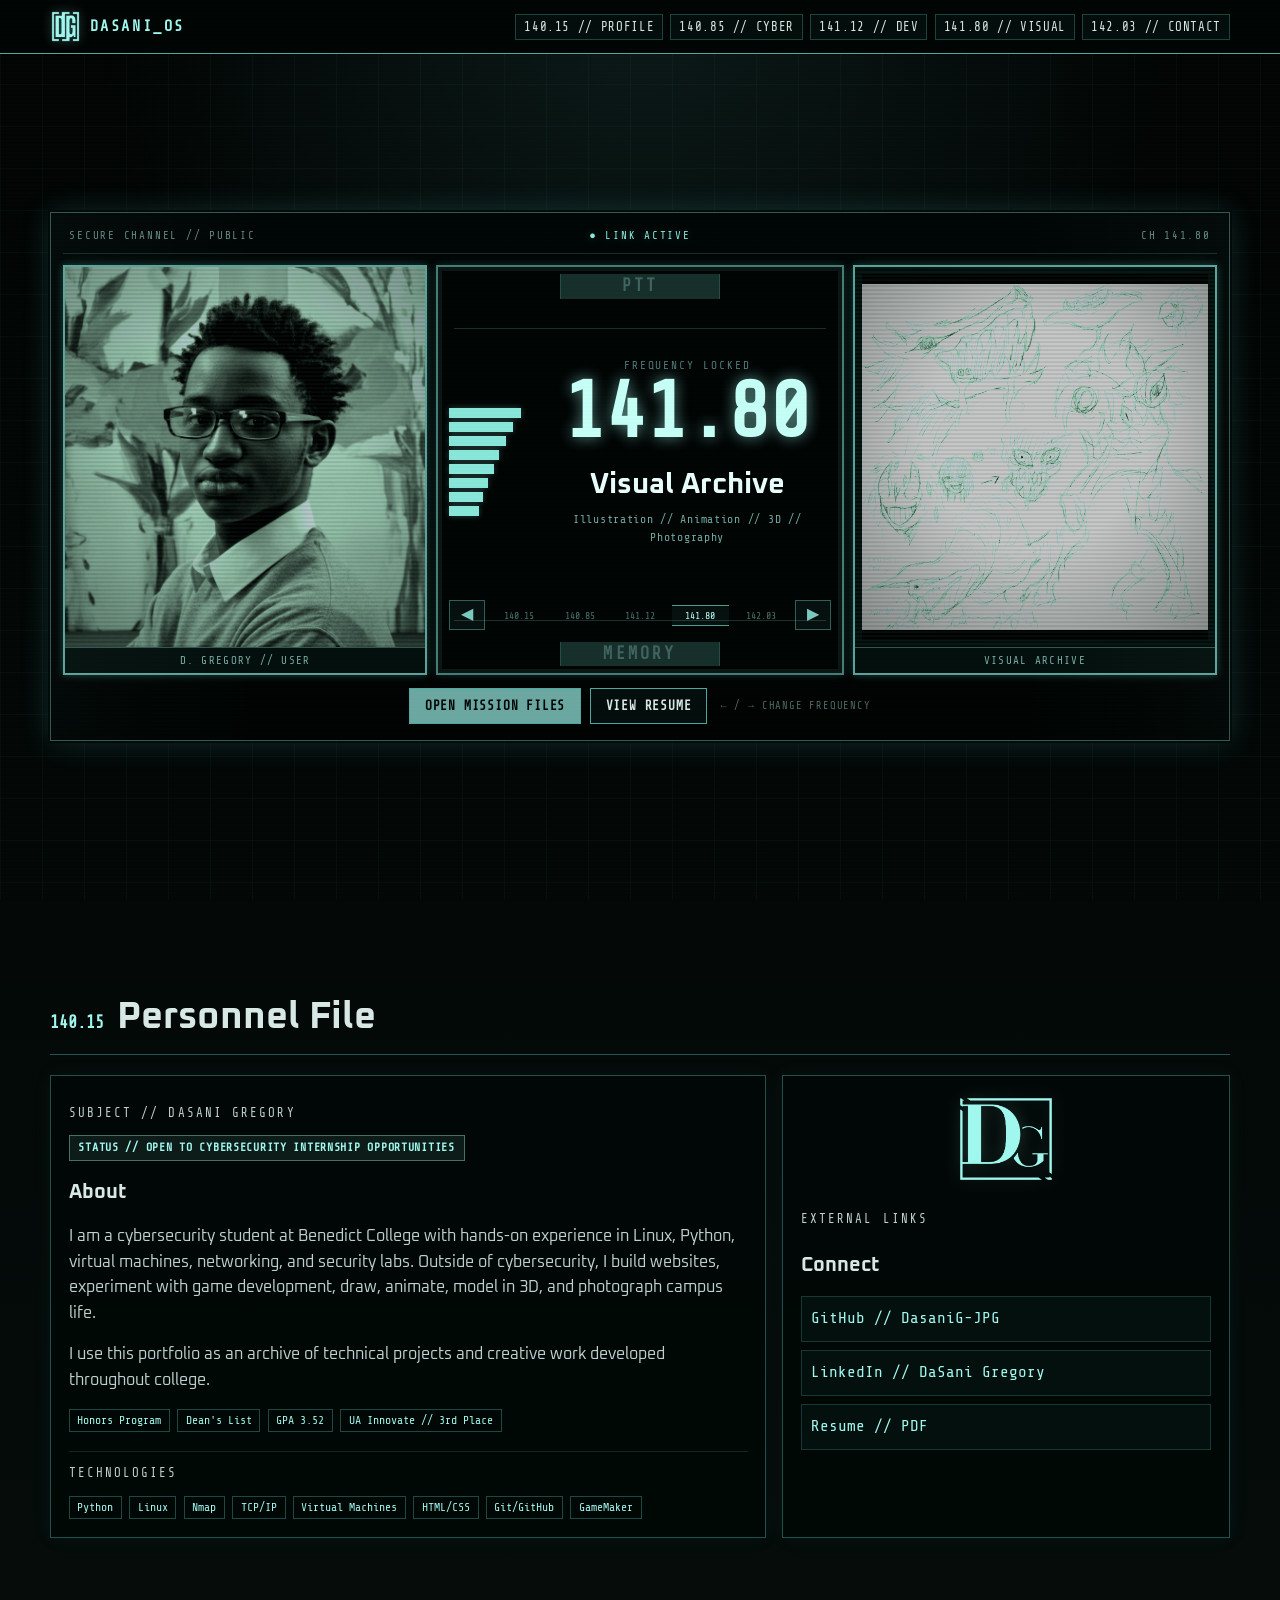
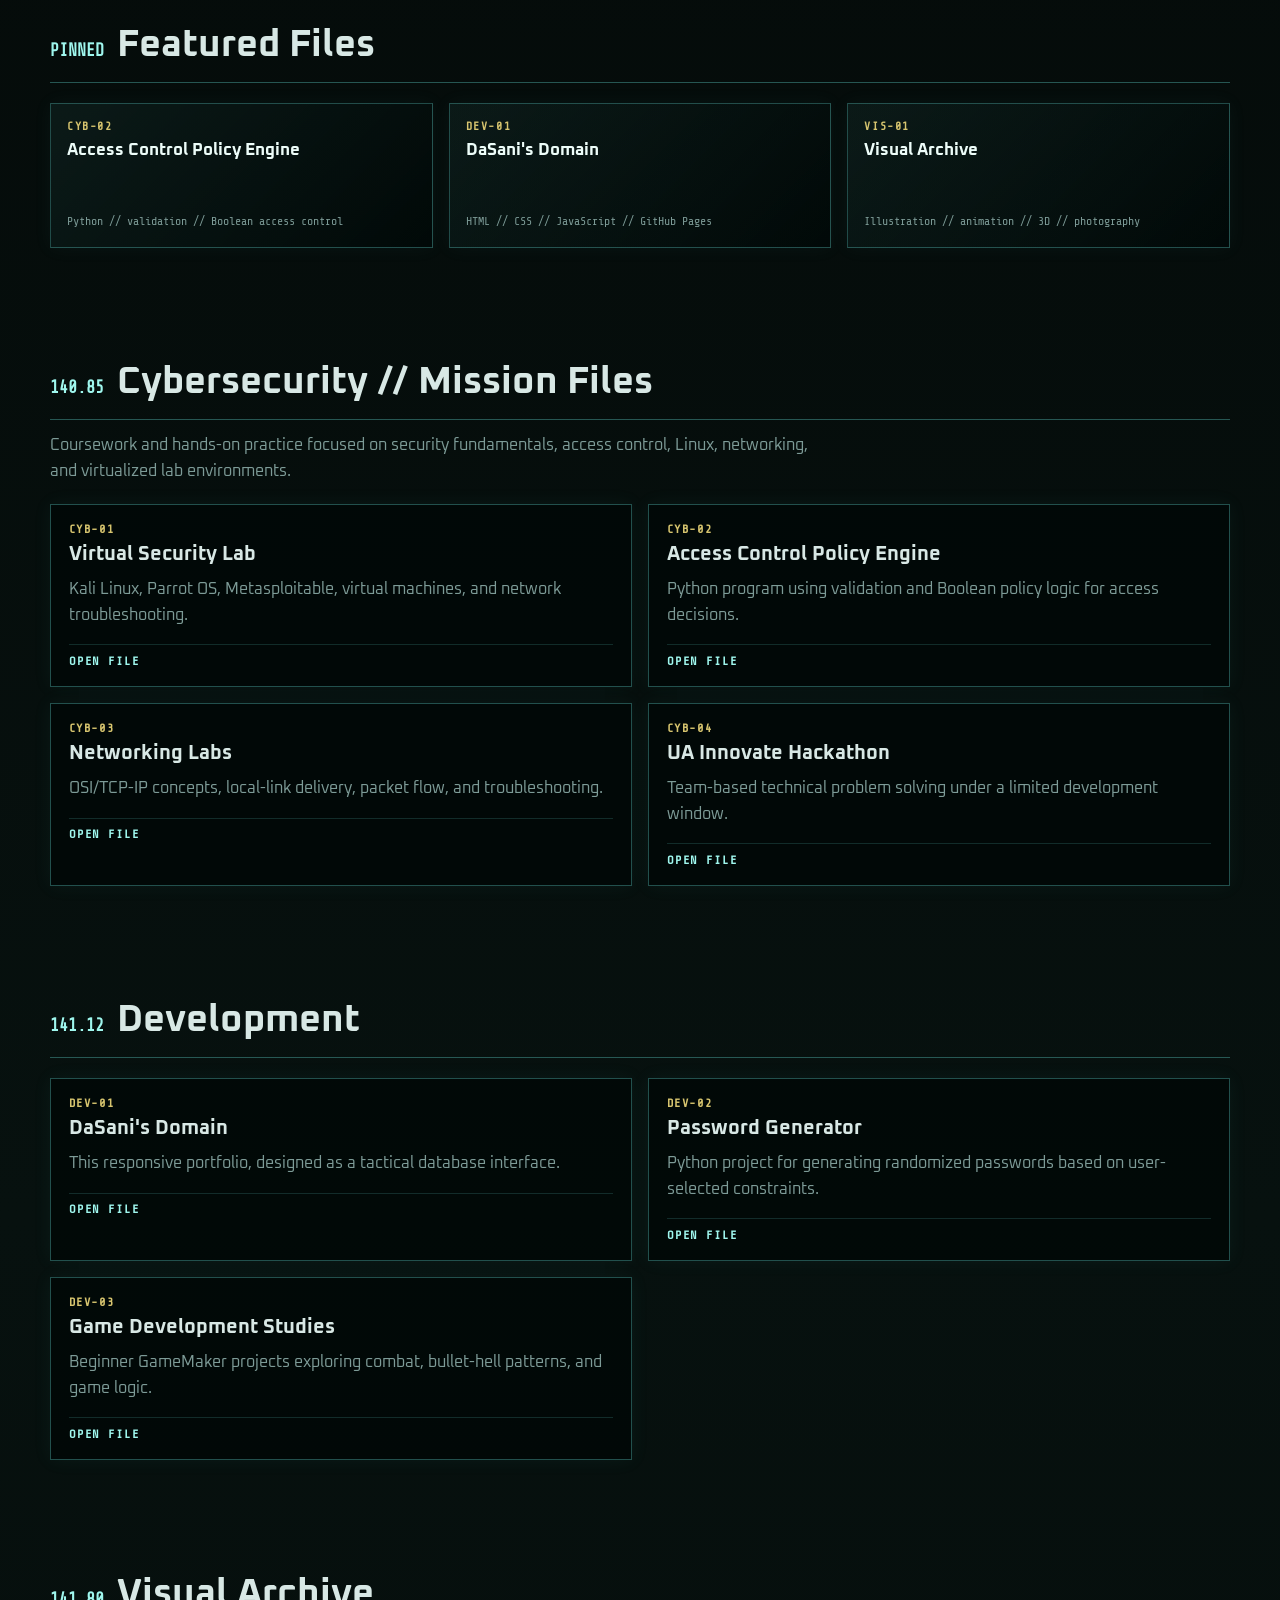
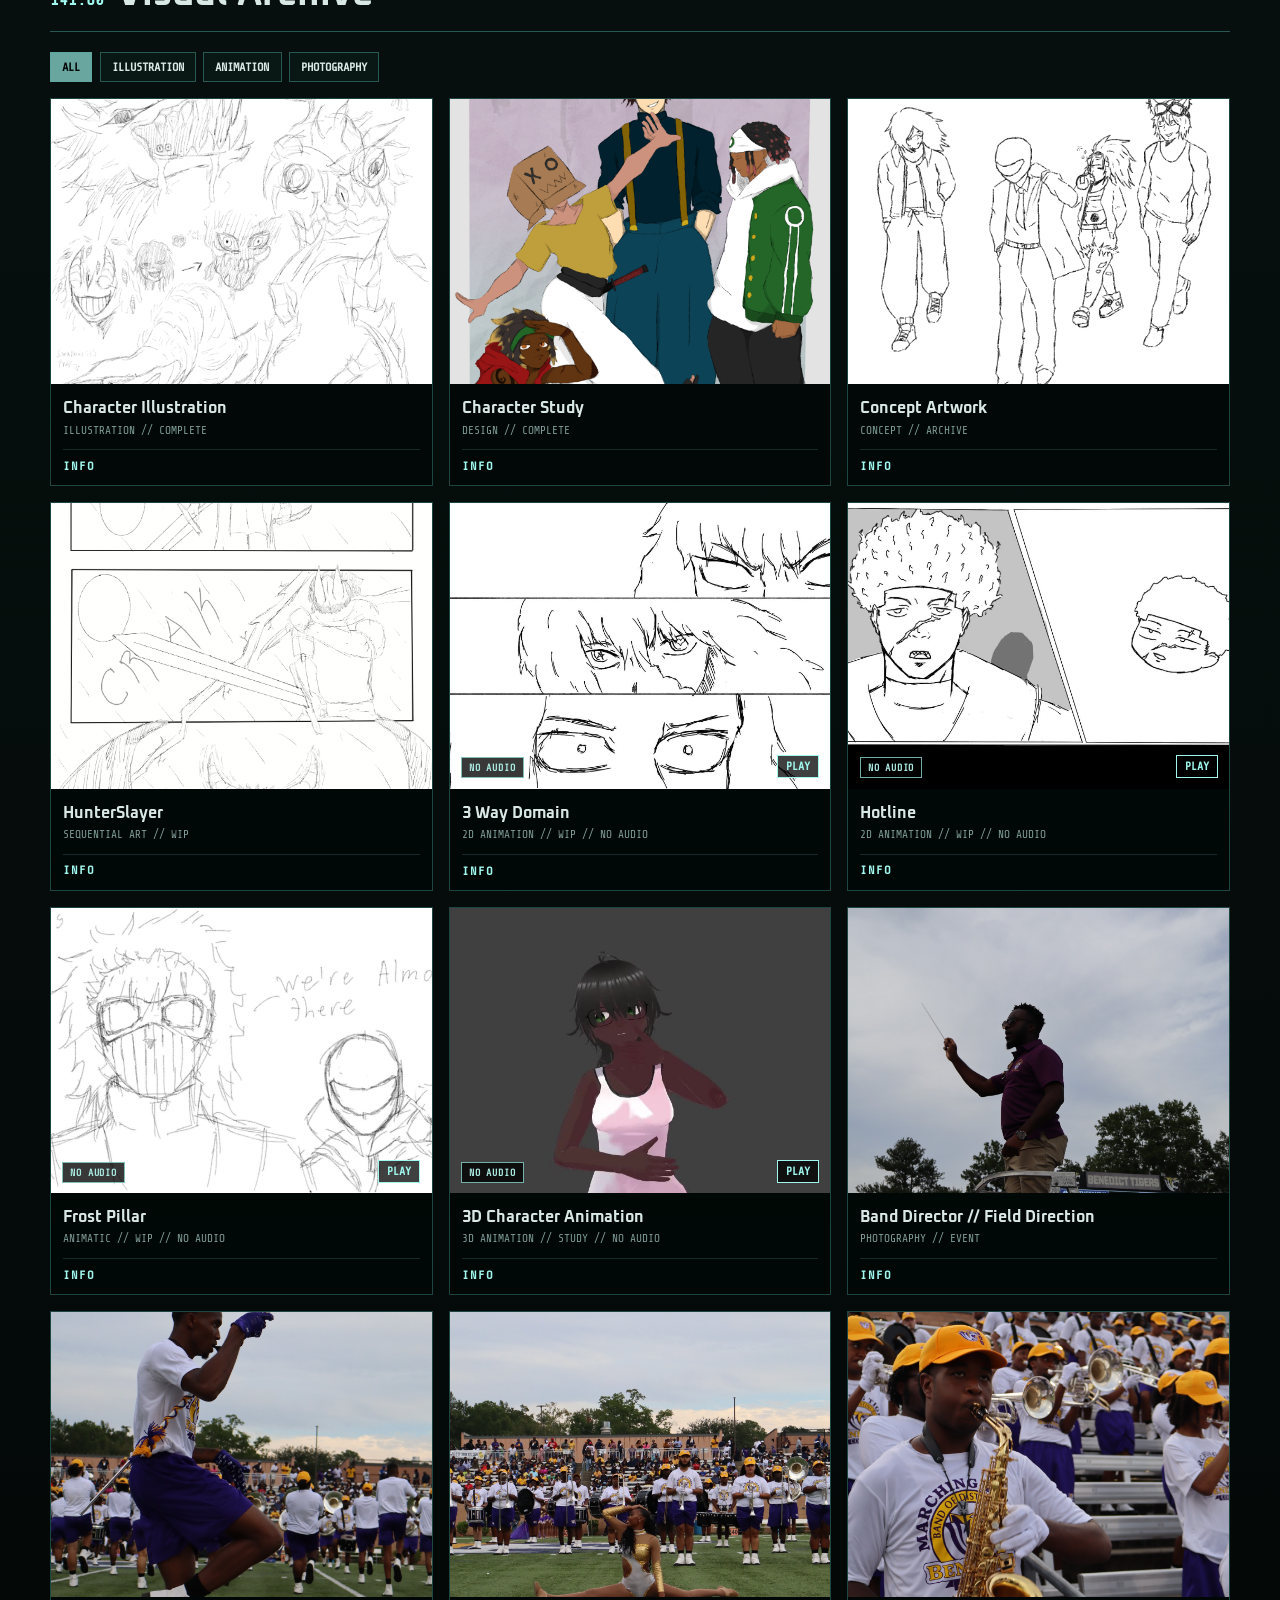
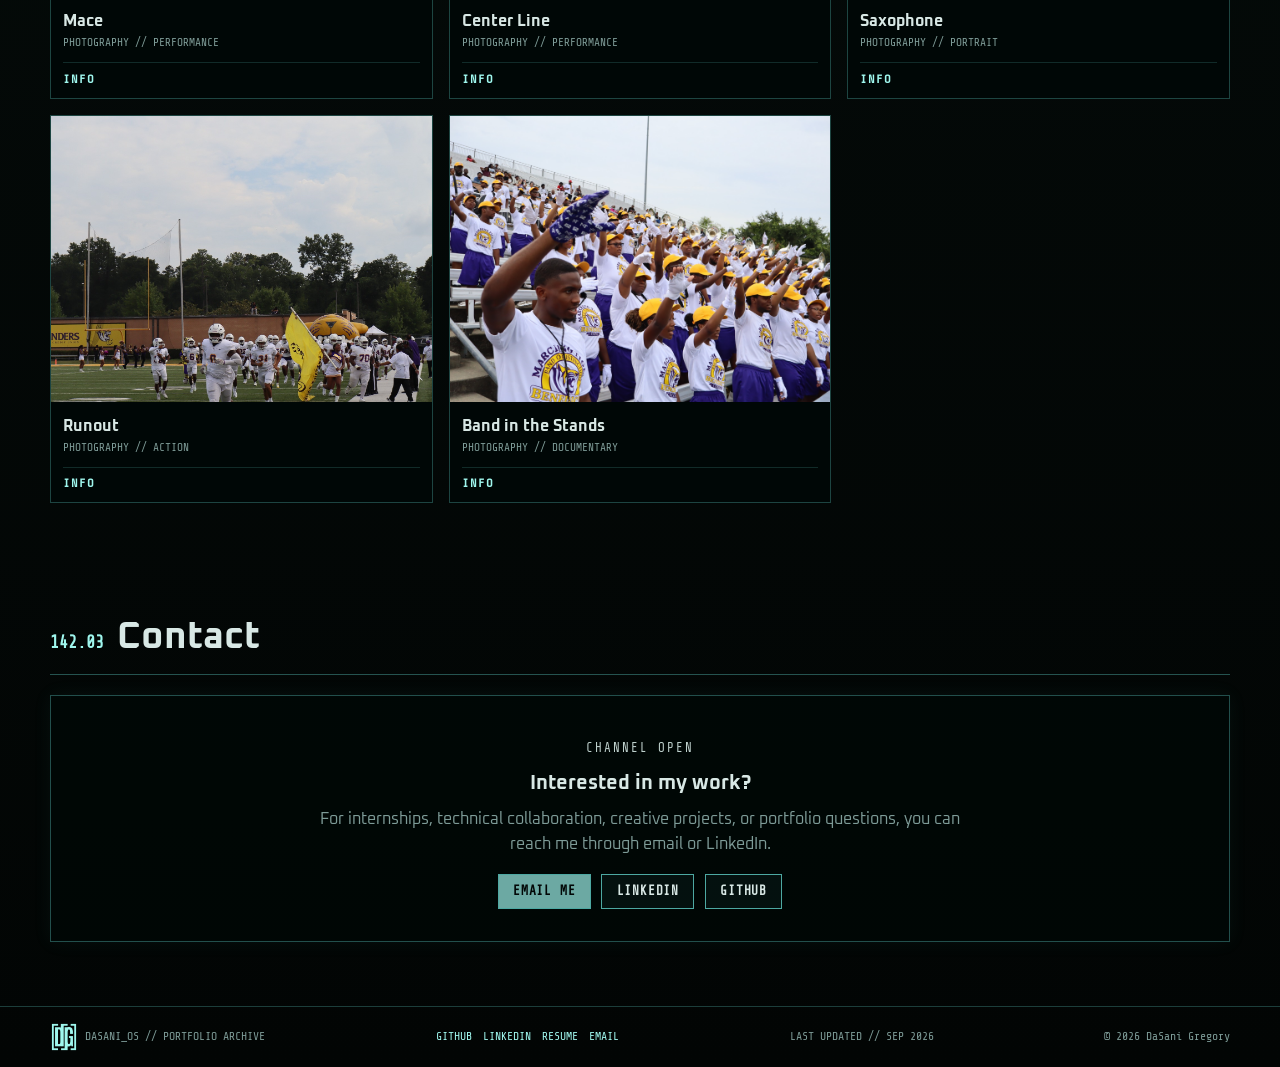
<file: index.html>
<!doctype html>
<html lang="en">
<head>
  <meta charset="utf-8">
  <meta name="viewport" content="width=device-width, initial-scale=1">
  <meta name="description" content="DaSani Gregory's cybersecurity, development, illustration, animation, and photography portfolio.">
  <meta name="theme-color" content="#020706">
  <meta property="og:title" content="DaSani Gregory // Cybersecurity & Visual Portfolio">
  <meta property="og:description" content="Cybersecurity, development, illustration, animation, and photography by DaSani Gregory.">
  <meta property="og:type" content="website">
  <meta property="og:url" content="https://dasanig-jpg.github.io/DaSani-s-Domain.github.io/">
  <meta property="og:image" content="https://dasanig-jpg.github.io/DaSani-s-Domain.github.io/assets/img/brand/og-card.jpg">
  <meta name="twitter:card" content="summary_large_image">
  <title>DaSani Gregory // Cybersecurity & Visual Portfolio</title>
  <link rel="icon" href="./assets/img/brand/favicon.ico" sizes="any">
  <link rel="icon" type="image/png" sizes="64x64" href="./assets/img/brand/favicon-64.png">
  <link rel="apple-touch-icon" href="./assets/img/brand/favicon-512.png">
  <link rel="preconnect" href="https://fonts.googleapis.com">
  <link rel="preconnect" href="https://fonts.gstatic.com" crossorigin>
  <link href="https://fonts.googleapis.com/css2?family=Oxanium:wght@400;600;700;800&family=Share+Tech+Mono&display=swap" rel="stylesheet">
  <style>
:root{--bg:#020504;--bg2:#07110f;--panel:rgba(5,22,19,.9);--panel2:rgba(0,8,7,.82);--line:#4da8a2;--bright:#9ff7ee;--text:#d8e8e5;--muted:#7d9b97;--warn:#d7c56f;--white:#fff;--shadow:0 0 30px rgba(77,168,162,.17)}
*{box-sizing:border-box}html{scroll-behavior:smooth}body{margin:0;background:radial-gradient(circle at 50% 0,rgba(77,168,162,.13),transparent 34rem),linear-gradient(180deg,var(--bg),var(--bg2) 48%,var(--bg));color:var(--text);font-family:"Oxanium",sans-serif;line-height:1.6;overflow-x:hidden}body:before{content:"";position:fixed;inset:0;z-index:-1;background-image:linear-gradient(rgba(77,168,162,.05) 1px,transparent 1px),linear-gradient(90deg,rgba(77,168,162,.05) 1px,transparent 1px);background-size:42px 42px}.scanlines{position:fixed;inset:0;pointer-events:none;z-index:1000;opacity:.22;background:linear-gradient(rgba(255,255,255,.025) 50%,rgba(0,0,0,.04) 50%);background-size:100% 4px}.shell{width:min(1180px,calc(100% - 32px));margin:auto}a{color:var(--bright);text-decoration:none}button{font:inherit}.topbar{position:sticky;top:0;z-index:50;display:flex;align-items:center;gap:1rem;padding:.7rem max(1rem,calc((100vw - 1180px)/2));background:rgba(1,6,5,.95);border-bottom:1px solid var(--line);backdrop-filter:blur(10px)}.brand{font:700 .95rem "Share Tech Mono",monospace;letter-spacing:.16rem;white-space:nowrap}.topbar nav{display:flex;gap:.45rem;margin-left:auto;flex-wrap:wrap;justify-content:flex-end}.topbar nav a{font:400 .78rem "Share Tech Mono",monospace;letter-spacing:.04rem;color:var(--text);border:1px solid rgba(77,168,162,.35);padding:.32rem .5rem;background:rgba(77,168,162,.05)}.topbar nav a:hover{background:rgba(77,168,162,.18);color:#fff}.nav-toggle{display:none;background:none;border:1px solid var(--line);color:var(--bright);padding:.3rem .6rem;margin-left:auto}.hero{min-height:calc(100vh - 55px);display:grid;place-items:center;padding:3rem 0}.hud-panel{width:100%;padding:1rem;border:2px solid var(--line);background:linear-gradient(90deg,rgba(77,168,162,.07),transparent 25%,transparent 75%,rgba(77,168,162,.07)),var(--panel);box-shadow:var(--shadow);position:relative;overflow:hidden}.hud-panel:after{content:"";position:absolute;inset:0;pointer-events:none;background:linear-gradient(115deg,transparent,rgba(159,247,238,.06),transparent);transform:translateX(-120%);animation:sweep 8s infinite}@keyframes sweep{0%,70%{transform:translateX(-120%)}100%{transform:translateX(120%)}}.hud-heading{position:relative;z-index:1;display:grid;grid-template-columns:1fr auto 1fr;gap:1rem;border-bottom:1px solid rgba(77,168,162,.5);padding-bottom:.75rem;font:400 .78rem "Share Tech Mono",monospace;letter-spacing:.12rem;color:var(--muted)}.hud-heading span:last-child{text-align:right}.hud-heading .status{color:var(--bright)}.hero-grid{position:relative;z-index:1;display:grid;grid-template-columns:220px 1fr 290px;gap:1rem;margin-top:1rem}.frequency-list,.frequency-core,.profile-card{border:1px solid rgba(77,168,162,.55);background:rgba(0,8,7,.66)}.frequency-list{padding:.7rem}.frequency-list a{display:block;padding:.65rem;color:var(--muted);font:400 .85rem "Share Tech Mono",monospace;text-transform:uppercase;border-left:3px solid transparent}.frequency-list a:hover,.frequency-list a.active{background:rgba(159,247,238,.65);color:#020706;border-left-color:#fff}.frequency-core{min-height:390px;display:flex;flex-direction:column;justify-content:center;align-items:center;text-align:center;padding:2rem}.eyebrow{font:400 .78rem "Share Tech Mono",monospace;letter-spacing:.13rem;color:var(--muted);text-transform:uppercase}.frequency-number{font:700 clamp(3.7rem,8vw,6rem) "Share Tech Mono",monospace;color:#fff;line-height:1;text-shadow:0 0 18px rgba(159,247,238,.55);border-top:6px solid rgba(159,247,238,.5);border-bottom:6px solid rgba(159,247,238,.5);padding:.55rem 1rem;margin:.65rem 0 1.2rem}.frequency-core h1{font-size:clamp(2rem,4vw,3.3rem);margin:.1rem 0}.hero-role{color:var(--bright);margin:.2rem 0 1.4rem}.hero-actions{display:flex;gap:.65rem;flex-wrap:wrap;justify-content:center}.button{display:inline-flex;align-items:center;justify-content:center;padding:.6rem .9rem;border:1px solid var(--line);color:var(--text);font:600 .8rem "Share Tech Mono",monospace;letter-spacing:.05rem;background:rgba(77,168,162,.06)}.button:hover,.button.primary{background:rgba(159,247,238,.68);color:#020706}.profile-card{padding:.75rem;display:flex;flex-direction:column}.profile-card img{width:100%;aspect-ratio:1/1;object-fit:cover;filter:saturate(.8) contrast(1.05);border:1px solid rgba(77,168,162,.45)}.profile-card dl{margin:.7rem 0 0}.profile-card dl div{display:grid;grid-template-columns:80px 1fr;gap:.5rem;padding:.45rem 0;border-bottom:1px solid rgba(77,168,162,.18)}.profile-card dt{font:400 .7rem "Share Tech Mono",monospace;color:var(--muted)}.profile-card dd{margin:0;font-size:.8rem;color:var(--text)}.section{padding:5.5rem 0 1rem;scroll-margin-top:70px}.section-title{display:flex;align-items:baseline;gap:.8rem;border-bottom:1px solid rgba(77,168,162,.48);margin-bottom:1.25rem}.section-title span{font:700 1.05rem "Share Tech Mono",monospace;color:var(--bright)}.section-title h2{margin:0 0 .35rem;font-size:clamp(1.7rem,3vw,2.5rem)}.section-intro{max-width:760px;color:var(--muted);margin:-.4rem 0 1.2rem}.two-col{display:grid;grid-template-columns:1.6fr 1fr;gap:1rem}.panel,.file-card{border:1px solid rgba(77,168,162,.45);background:var(--panel2);box-shadow:0 0 18px rgba(77,168,162,.07);padding:1.1rem}.panel h3,.file-card h3{margin:.1rem 0 .45rem;font-size:1.25rem}.panel p{color:#bdd0cc}.chip-row{display:flex;gap:.45rem;flex-wrap:wrap;margin-top:1rem}.chip-row span{font:400 .72rem "Share Tech Mono",monospace;border:1px solid rgba(77,168,162,.4);padding:.25rem .48rem;color:var(--bright)}.quick-links{display:flex;flex-direction:column;gap:.5rem}.quick-links a{padding:.58rem;border:1px solid rgba(77,168,162,.26);background:rgba(77,168,162,.05);font-family:"Share Tech Mono",monospace}.card-grid{display:grid;grid-template-columns:repeat(2,minmax(0,1fr));gap:1rem}.file-card{position:relative}.file-code{font:700 .75rem "Share Tech Mono",monospace;color:var(--warn);letter-spacing:.1rem}.file-card>p{color:var(--muted);margin-top:.4rem}.file-card details,.gallery-caption details{border-top:1px solid rgba(77,168,162,.22);margin-top:.8rem;padding-top:.55rem}.file-card summary,.gallery-caption summary{cursor:pointer;color:var(--bright);font:600 .77rem "Share Tech Mono",monospace;letter-spacing:.06rem;list-style:none}.file-card summary::-webkit-details-marker,.gallery-caption summary::-webkit-details-marker{display:none}.details-body{padding-top:.65rem}.meta{font:400 .76rem "Share Tech Mono",monospace!important;color:var(--muted)!important}.inline-link{font:600 .8rem "Share Tech Mono",monospace}.archive-tabs{display:flex;gap:.45rem;flex-wrap:wrap;margin-bottom:1rem}.tab{border:1px solid rgba(77,168,162,.45);background:rgba(77,168,162,.05);color:var(--text);padding:.45rem .7rem;cursor:pointer;font:600 .75rem "Share Tech Mono",monospace}.tab:hover,.tab.active{background:rgba(159,247,238,.65);color:#020706}.gallery{display:grid;grid-template-columns:repeat(3,minmax(0,1fr));gap:1rem}.gallery-item{border:1px solid rgba(77,168,162,.38);background:var(--panel2);overflow:hidden;transition:.2s transform,.2s border-color}.gallery-item:hover{transform:translateY(-2px);border-color:var(--bright)}.gallery-item[hidden]{display:none}.media-button{display:block;width:100%;border:0;padding:0;background:#000;cursor:pointer;position:relative}.media-button img{width:100%;aspect-ratio:4/3;object-fit:cover;display:block}.video-thumb span{position:absolute;right:.7rem;bottom:.65rem;background:rgba(0,0,0,.75);border:1px solid var(--bright);color:var(--bright);padding:.25rem .5rem;font:700 .72rem "Share Tech Mono",monospace}.gallery-caption{padding:.75rem}.gallery-caption strong{display:block}.gallery-caption>span{display:block;font:400 .7rem "Share Tech Mono",monospace;color:var(--muted);margin-top:.1rem}.gallery-caption details p{font-size:.85rem;color:#bcd0cc;margin:.45rem 0}.contact-section{padding-bottom:4rem}.contact-panel{text-align:center;padding:2rem}.contact-panel p:not(.eyebrow){max-width:650px;margin:.4rem auto 1rem;color:var(--muted)}footer{border-top:1px solid rgba(77,168,162,.35);padding:1rem max(1rem,calc((100vw - 1180px)/2));display:flex;justify-content:space-between;gap:1rem;flex-wrap:wrap;font:400 .72rem "Share Tech Mono",monospace;color:var(--muted)}dialog{width:min(1000px,94vw);max-height:92vh;border:1px solid var(--line);background:#020706;color:var(--text);padding:1rem;box-shadow:0 0 50px rgba(77,168,162,.25)}dialog::backdrop{background:rgba(0,0,0,.9)}.modal-close{display:block;margin-left:auto;background:transparent;border:1px solid var(--line);color:var(--bright);padding:.35rem .6rem;cursor:pointer;font:600 .75rem "Share Tech Mono",monospace}.modal-content{display:grid;place-items:center;margin-top:.8rem}.modal-content img,.modal-content video{max-width:100%;max-height:75vh}.modal-title{margin:.65rem 0 0;font:600 .8rem "Share Tech Mono",monospace;color:var(--bright);text-align:center}
@media(max-width:900px){.hero-grid{grid-template-columns:1fr 1.4fr}.frequency-list{display:none}.profile-card{grid-column:1/-1;display:grid;grid-template-columns:180px 1fr;gap:1rem}.profile-card img{height:180px}.gallery{grid-template-columns:repeat(2,1fr)}.two-col{grid-template-columns:1fr}.topbar nav{display:none;position:absolute;top:100%;left:0;right:0;padding:.7rem 1rem;background:rgba(1,6,5,.98);border-bottom:1px solid var(--line);flex-direction:column}.topbar nav.open{display:flex}.nav-toggle{display:block}.brand{margin-right:auto}}
@media(max-width:620px){.shell{width:min(100% - 20px,1180px)}.hero{padding:1.2rem 0}.hud-heading{grid-template-columns:1fr auto}.hud-heading span:last-child{display:none}.hero-grid{grid-template-columns:1fr}.profile-card{grid-column:auto;grid-template-columns:1fr}.profile-card img{height:auto}.frequency-core{min-height:330px;padding:1rem}.frequency-number{font-size:3.3rem}.card-grid,.gallery{grid-template-columns:1fr}.section{padding-top:4.5rem}.topbar{padding:.65rem .7rem}footer{padding:1rem}.button{width:100%}}
@media(prefers-reduced-motion:reduce){*{scroll-behavior:auto!important}.hud-panel:after{animation:none}.gallery-item{transition:none}}

/* CODEC hero v2 */
.hero{min-height:calc(100vh - 55px);display:grid;place-items:center;padding:2.4rem 0}
.codec-shell{width:100%;border:1px solid rgba(159,247,238,.34);background:linear-gradient(180deg,rgba(1,7,6,.96),rgba(0,4,3,.96));box-shadow:0 0 0 2px rgba(2,12,10,.9),0 0 28px rgba(96,227,214,.18);padding:.75rem;position:relative;overflow:hidden}
.codec-shell:before{content:"";position:absolute;inset:0;pointer-events:none;background:linear-gradient(90deg,rgba(159,247,238,.025),transparent 18%,transparent 82%,rgba(159,247,238,.025))}
.codec-statusline{display:grid;grid-template-columns:1fr auto 1fr;gap:1rem;align-items:center;padding:.25rem .4rem .65rem;color:#638681;font:400 .68rem "Share Tech Mono",monospace;letter-spacing:.11rem;border-bottom:1px solid rgba(104,211,201,.18)}
.codec-statusline span:last-child{text-align:right}.codec-live{color:#8beade;text-shadow:0 0 8px rgba(139,234,222,.32)}
.codec-grid{display:grid;grid-template-columns:minmax(220px,1fr) minmax(360px,1.12fr) minmax(220px,1fr);gap:.55rem;align-items:stretch;padding:.72rem 0}
.codec-portrait{margin:0;min-width:0;display:flex;flex-direction:column;border:2px solid #5ca39c;background:#020706;box-shadow:inset 0 0 0 3px #0b1b18,0 0 8px rgba(115,231,219,.28)}
.codec-portrait .portrait-screen{position:relative;flex:1;min-height:380px;overflow:hidden;background:#07130f}
.codec-portrait .portrait-screen:after{content:"";position:absolute;inset:0;pointer-events:none;background:linear-gradient(rgba(133,255,226,.04) 50%,rgba(0,0,0,.08) 50%),radial-gradient(circle at 50% 45%,transparent 0 40%,rgba(0,10,8,.35) 100%);background-size:100% 4px,100% 100%}
.codec-portrait img{width:100%;height:100%;object-fit:cover;display:block;filter:grayscale(1) sepia(.4) hue-rotate(95deg) saturate(1.55) contrast(1.13) brightness(.78)}
.codec-portrait-left img{object-position:center top}.codec-portrait-right img{object-position:center center}
.codec-portrait figcaption{padding:.38rem .52rem;border-top:1px solid rgba(159,247,238,.3);color:#78aaa4;font:400 .68rem "Share Tech Mono",monospace;letter-spacing:.08rem;text-align:center;background:#04100d}
.codec-console{position:relative;display:flex;flex-direction:column;justify-content:center;min-width:0;border:2px solid #487d77;background:#010504;box-shadow:inset 0 0 0 4px #0b1715,0 0 8px rgba(115,231,219,.18);padding:3.15rem .7rem 2.7rem}
.codec-console:before,.codec-console:after{content:"";position:absolute;left:1rem;right:1rem;height:1px;background:rgba(113,190,183,.22)}.codec-console:before{top:3.8rem}.codec-console:after{bottom:3.25rem}
.codec-tab{position:absolute;left:50%;transform:translateX(-50%);min-width:160px;text-align:center;background:#17302c;color:#40645f;border-left:1px solid #284d47;border-right:1px solid #284d47;font:700 1.05rem "Share Tech Mono",monospace;letter-spacing:.2rem;line-height:1.45}
.codec-tab-top{top:.45rem}.codec-tab-bottom{bottom:.45rem}
.codec-display{display:grid;grid-template-columns:84px minmax(0,1fr);gap:.65rem;align-items:center;min-height:245px;margin:auto 0}
.signal-bars{height:135px;display:flex;flex-direction:column-reverse;justify-content:flex-start;align-items:flex-start;gap:4px;padding:.25rem 0}
.signal-bars i{display:block;height:10px;background:#89e7da;box-shadow:0 0 6px rgba(137,231,218,.3)}
.signal-bars i:nth-child(1){width:30px}.signal-bars i:nth-child(2){width:34px}.signal-bars i:nth-child(3){width:39px}.signal-bars i:nth-child(4){width:45px}.signal-bars i:nth-child(5){width:50px}.signal-bars i:nth-child(6){width:57px}.signal-bars i:nth-child(7){width:64px}.signal-bars i:nth-child(8){width:72px}
.codec-readout{text-align:center;min-width:0}.codec-lock{margin:0 0 .2rem;color:#537b76;font:400 .7rem "Share Tech Mono",monospace;letter-spacing:.12rem}.codec-console .frequency-number{font:700 clamp(3.1rem,6vw,5.4rem) "Share Tech Mono",monospace;color:#c5fff6;line-height:1;margin:.1rem 0 .55rem;padding:0;border:0;text-shadow:0 0 15px rgba(159,247,238,.55);font-variant-numeric:tabular-nums}.codec-console h1{font-size:clamp(1.35rem,2.3vw,2.2rem);margin:.15rem 0;color:#e8fffb}.codec-console .hero-role{font:400 .72rem "Share Tech Mono",monospace;letter-spacing:.045rem;line-height:1.5;color:#70aaa3;margin:.2rem auto 0;max-width:420px}
.codec-controls{display:grid;grid-template-columns:36px 1fr 36px;align-items:center;gap:.35rem;margin-top:.8rem}.codec-arrow{height:30px;padding:0;border:1px solid #315f59;background:#07110f;color:#7bc9bf;cursor:pointer}.codec-arrow:hover{background:#153a34;color:#d3fff9}.codec-channel-buttons{display:flex;gap:.25rem;justify-content:center;overflow:hidden}.codec-channel{flex:1;min-width:0;text-align:center;padding:.25rem .1rem;border-top:1px solid transparent;border-bottom:1px solid transparent;color:#486f6a;font:400 .62rem "Share Tech Mono",monospace}.codec-channel:hover,.codec-channel.active{color:#bafff6;border-color:#4f9c93;background:rgba(79,156,147,.08)}
.codec-actions{display:flex;gap:.6rem;align-items:center;justify-content:center;flex-wrap:wrap;padding:.1rem .2rem .3rem}.codec-hint{font:400 .65rem "Share Tech Mono",monospace;color:#486a66;letter-spacing:.05rem;margin-left:.25rem}
.codec-shell.tuning .signal-bars i{animation:signalLock .35s ease both}.codec-shell.tuning .signal-bars i:nth-child(2){animation-delay:.025s}.codec-shell.tuning .signal-bars i:nth-child(3){animation-delay:.05s}.codec-shell.tuning .signal-bars i:nth-child(4){animation-delay:.075s}.codec-shell.tuning .signal-bars i:nth-child(5){animation-delay:.1s}.codec-shell.tuning .signal-bars i:nth-child(6){animation-delay:.125s}.codec-shell.tuning .signal-bars i:nth-child(7){animation-delay:.15s}.codec-shell.tuning .signal-bars i:nth-child(8){animation-delay:.175s}@keyframes signalLock{0%{opacity:.12;transform:scaleX(.25);transform-origin:left}100%{opacity:1;transform:scaleX(1);transform-origin:left}}
.video-thumb:after{content:"NO AUDIO";position:absolute;left:.7rem;bottom:.65rem;background:rgba(0,0,0,.78);border:1px solid rgba(159,247,238,.7);color:#a9e8df;padding:.25rem .45rem;font:600 .62rem "Share Tech Mono",monospace;letter-spacing:.05rem}
@media(max-width:900px){.codec-grid{grid-template-columns:1fr 1.25fr}.codec-portrait-right{display:none}.codec-portrait .portrait-screen{min-height:330px}.codec-channel-buttons{display:none}.codec-controls{grid-template-columns:36px 1fr 36px}.codec-controls:before{content:attr(data-frequency);display:block}}
@media(max-width:650px){.codec-statusline{grid-template-columns:1fr auto}.codec-statusline span:first-child{display:none}.codec-grid{grid-template-columns:1fr}.codec-portrait-left{display:none}.codec-console{min-height:390px;padding-left:.5rem;padding-right:.5rem}.codec-display{grid-template-columns:62px 1fr;min-height:250px}.signal-bars{transform:scale(.82);transform-origin:left center}.codec-console .frequency-number{font-size:3.2rem}.codec-actions .button{width:auto;flex:1}.codec-hint{width:100%;text-align:center;margin:0}.codec-tab{min-width:130px;font-size:.9rem}.codec-statusline span:last-child{text-align:right}}
@media(prefers-reduced-motion:reduce){.codec-shell.tuning .signal-bars i{animation:none}}

/* ---- Final brand + CODEC polish ---- */
.brand{display:inline-flex;align-items:center;gap:.55rem}
.brand img{width:31px;height:31px;object-fit:contain;filter:drop-shadow(0 0 6px rgba(159,247,238,.32))}
.brand span{display:inline-block}
.codec-portrait-right .portrait-screen{display:grid;place-items:center;padding:.45rem;background:radial-gradient(circle at 50% 45%,rgba(29,79,69,.22),#04100d 72%)}
.codec-portrait-right img{object-fit:contain!important;object-position:center!important;max-width:100%;max-height:100%;background:#04100d}
.codec-portrait-left img{object-fit:cover!important;object-position:center top!important}
.status-pill{display:inline-block;margin:.1rem 0 .85rem;padding:.35rem .55rem;border:1px solid rgba(159,247,238,.38);background:rgba(159,247,238,.08);color:var(--bright);font:600 .72rem "Share Tech Mono",monospace;letter-spacing:.045rem}
.tech-block{margin-top:1.15rem;padding-top:.8rem;border-top:1px solid rgba(77,168,162,.2)}
.tech-block .eyebrow{margin:.1rem 0 .3rem}
.profile-mark{display:block;width:min(150px,45%);max-height:90px;object-fit:contain;margin:0 auto .5rem;filter:drop-shadow(0 0 9px rgba(159,247,238,.22))}
.featured-files{padding-top:3.8rem}
.featured-grid{display:grid;grid-template-columns:repeat(3,minmax(0,1fr));gap:1rem}
.featured-card{display:flex;flex-direction:column;gap:.25rem;min-height:145px;padding:1rem;border:1px solid rgba(77,168,162,.42);background:linear-gradient(135deg,rgba(77,168,162,.09),rgba(0,8,7,.72));box-shadow:0 0 18px rgba(77,168,162,.06);transition:.18s transform,.18s border-color,.18s background}
.featured-card:hover{transform:translateY(-2px);border-color:var(--bright);background:linear-gradient(135deg,rgba(159,247,238,.14),rgba(0,8,7,.82))}
.featured-card span{font:700 .72rem "Share Tech Mono",monospace;color:var(--warn);letter-spacing:.1rem}
.featured-card strong{font-size:1.08rem;color:#edfdf9}
.featured-card small{margin-top:auto;color:var(--muted);font:400 .73rem "Share Tech Mono",monospace;line-height:1.45}
footer{align-items:center}
.footer-brand{display:inline-flex;align-items:center;gap:.45rem}.footer-brand img{width:28px;height:28px;object-fit:contain}.footer-links{display:flex;gap:.7rem;flex-wrap:wrap}.footer-links a{color:var(--bright)}.footer-links a:hover{color:#fff}
@media(max-width:900px){.featured-grid{grid-template-columns:1fr}.profile-mark{width:110px}}
@media(max-width:650px){.brand span{display:none}.brand img{width:34px;height:34px}.codec-portrait-right{display:none}.featured-files{padding-top:3rem}.footer-links{width:100%}}

  </style>
</head>
<body>
  <div class="scanlines" aria-hidden="true"></div>
  <header class="topbar">
    <a class="brand" href="#top" aria-label="DaSani Gregory portfolio home"><img src="./assets/img/brand/dg-secondary-teal.png" alt="" aria-hidden="true"><span>DASANI_OS</span></a>
    <button class="nav-toggle" aria-expanded="false" aria-controls="main-nav">MENU</button>
    <nav id="main-nav" aria-label="Primary navigation">
      <a href="#profile">140.15 // PROFILE</a>
      <a href="#cyber">140.85 // CYBER</a>
      <a href="#development">141.12 // DEV</a>
      <a href="#archive">141.80 // VISUAL</a>
      <a href="#contact">142.03 // CONTACT</a>
    </nav>
  </header>

  <main id="top">
    <section class="hero shell" aria-labelledby="hero-title">
      <div class="codec-shell" aria-label="Portfolio CODEC interface">
        <div class="codec-statusline">
          <span>SECURE CHANNEL // PUBLIC</span>
          <span class="codec-live">● LINK ACTIVE</span>
          <span id="codec-channel-label">CH 140.15</span>
        </div>

        <div class="codec-grid">
          <figure class="codec-portrait codec-portrait-left">
            <div class="portrait-screen">
              <img src="./assets/img/profile.png" alt="Portrait of DaSani Gregory">
            </div>
            <figcaption>D. GREGORY // USER</figcaption>
          </figure>

          <div class="codec-console">
            <div class="codec-tab codec-tab-top">PTT</div>
            <div class="codec-display">
              <div class="signal-bars" aria-label="Signal strength: strong">
                <i></i><i></i><i></i><i></i><i></i><i></i><i></i><i></i>
              </div>
              <div class="codec-readout">
                <p class="codec-lock">FREQUENCY LOCKED</p>
                <div class="frequency-number" id="codec-frequency">140.15</div>
                <h1 id="hero-title">DaSani Gregory</h1>
                <p class="hero-role" id="codec-role">Cybersecurity Student // Developer // Visual Artist</p>
              </div>
            </div>
            <div class="codec-controls" aria-label="Portfolio frequencies">
              <button type="button" class="codec-arrow" id="codec-prev" aria-label="Previous frequency">◀</button>
              <div class="codec-channel-buttons">
                <a class="codec-channel active" data-frequency="140.15" data-title="DaSani Gregory" data-role="Cybersecurity Student // Developer // Visual Artist" data-image="./assets/img/brand/channel-profile.jpg" data-label="PERSONNEL FILE" href="#profile">140.15</a>
                <a class="codec-channel" data-frequency="140.85" data-title="Cybersecurity" data-role="Linux // Python // Networking // Security Labs" data-image="./assets/img/brand/channel-cyber.jpg" data-label="MISSION FILES" href="#cyber">140.85</a>
                <a class="codec-channel" data-frequency="141.12" data-title="Development" data-role="Python // Web // GitHub // GameMaker" data-image="./assets/img/brand/channel-dev.jpg" data-label="DEVELOPMENT" href="#development">141.12</a>
                <a class="codec-channel" data-frequency="141.80" data-title="Visual Archive" data-role="Illustration // Animation // 3D // Photography" data-image="./assets/img/art/Untitled_Artwork.png" data-label="VISUAL ARCHIVE" href="#archive">141.80</a>
                <a class="codec-channel" data-frequency="142.03" data-title="Contact" data-role="GitHub // LinkedIn // Email // Resume" data-image="./assets/img/brand/channel-contact.jpg" data-label="CONTACT" href="#contact">142.03</a>
              </div>
              <button type="button" class="codec-arrow" id="codec-next" aria-label="Next frequency">▶</button>
            </div>
            <div class="codec-tab codec-tab-bottom">MEMORY</div>
          </div>

          <figure class="codec-portrait codec-portrait-right">
            <div class="portrait-screen">
              <img id="codec-preview" src="./assets/img/brand/channel-profile.jpg" alt="Personnel file channel preview">
            </div>
            <figcaption id="codec-preview-label">PERSONNEL FILE</figcaption>
          </figure>
        </div>

        <div class="codec-actions">
          <a class="button primary" href="#cyber">OPEN MISSION FILES</a>
          <a class="button" href="./assets/docs/DaSani_Gregory_Resume.pdf" target="_blank" rel="noopener">VIEW RESUME</a>
          <span class="codec-hint">← / → CHANGE FREQUENCY</span>
        </div>
      </div>
    </section>

    <section id="profile" class="section shell">
      <div class="section-title"><span>140.15</span><h2>Personnel File</h2></div>
      <div class="two-col">
        <article class="panel">
          <p class="eyebrow">SUBJECT // DASANI GREGORY</p>
          <div class="status-pill">STATUS // OPEN TO CYBERSECURITY INTERNSHIP OPPORTUNITIES</div>
          <h3>About</h3>
          <p>I am a cybersecurity student at Benedict College with hands-on experience in Linux, Python, virtual machines, networking, and security labs. Outside of cybersecurity, I build websites, experiment with game development, draw, animate, model in 3D, and photograph campus life.</p>
          <p>I use this portfolio as an archive of technical projects and creative work developed throughout college.</p>
          <div class="chip-row"><span>Honors Program</span><span>Dean's List</span><span>GPA 3.52</span><span>UA Innovate // 3rd Place</span></div>
          <div class="tech-block"><p class="eyebrow">TECHNOLOGIES</p><div class="chip-row"><span>Python</span><span>Linux</span><span>Nmap</span><span>TCP/IP</span><span>Virtual Machines</span><span>HTML/CSS</span><span>Git/GitHub</span><span>GameMaker</span></div></div>
        </article>
        <article class="panel quick-links">
          <img class="profile-mark" src="./assets/img/brand/dg-primary-teal.png" alt="DG monogram logo">
          <p class="eyebrow">EXTERNAL LINKS</p>
          <h3>Connect</h3>
          <a href="https://github.com/DasaniG-JPG" target="_blank" rel="noopener">GitHub // DasaniG-JPG</a>
          <a href="https://www.linkedin.com/in/dasani-gregory-a8a7b6373/" target="_blank" rel="noopener">LinkedIn // DaSani Gregory</a>
          <a href="./assets/docs/DaSani_Gregory_Resume.pdf" target="_blank" rel="noopener">Resume // PDF</a>
        </article>
      </div>
    </section>

    <section class="section shell featured-files" aria-labelledby="featured-title">
      <div class="section-title"><span>PINNED</span><h2 id="featured-title">Featured Files</h2></div>
      <div class="featured-grid">
        <a class="featured-card" href="#cyber"><span>CYB-02</span><strong>Access Control Policy Engine</strong><small>Python // validation // Boolean access control</small></a>
        <a class="featured-card" href="#development"><span>DEV-01</span><strong>DaSani's Domain</strong><small>HTML // CSS // JavaScript // GitHub Pages</small></a>
        <a class="featured-card" href="#archive"><span>VIS-01</span><strong>Visual Archive</strong><small>Illustration // animation // 3D // photography</small></a>
      </div>
    </section>

    <section id="cyber" class="section shell">
      <div class="section-title"><span>140.85</span><h2>Cybersecurity // Mission Files</h2></div>
      <p class="section-intro">Coursework and hands-on practice focused on security fundamentals, access control, Linux, networking, and virtualized lab environments.</p>
      <div class="card-grid">
        <article class="file-card">
          <div class="file-code">CYB-01</div><h3>Virtual Security Lab</h3><p>Kali Linux, Parrot OS, Metasploitable, virtual machines, and network troubleshooting.</p>
          <details><summary>OPEN FILE</summary><div class="details-body"><p>Built and configured isolated virtual machines for authorized security practice. Used Linux command-line tools and network scanning to identify hosts, inspect ports, and troubleshoot connectivity.</p><p class="meta">FOCUS // Linux · Virtualization · Nmap · Networking</p></div></details>
        </article>
        <article class="file-card">
          <div class="file-code">CYB-02</div><h3>Access Control Policy Engine</h3><p>Python program using validation and Boolean policy logic for access decisions.</p>
          <details><summary>OPEN FILE</summary><div class="details-body"><p>Created a policy engine that validates inputs before applying compound access-control rules and returns clear ALLOW or DENY decisions without exposing sensitive information.</p><p class="meta">FOCUS // Python · Input Validation · Access Control</p></div></details>
        </article>
        <article class="file-card">
          <div class="file-code">CYB-03</div><h3>Networking Labs</h3><p>OSI/TCP-IP concepts, local-link delivery, packet flow, and troubleshooting.</p>
          <details><summary>OPEN FILE</summary><div class="details-body"><p>Documented how web requests move from client to server, mapped protocol functions across OSI/TCP-IP layers, and practiced gateway and loopback connectivity tests.</p><p class="meta">FOCUS // TCP/IP · OSI · Routing · Packet Journey</p></div></details>
        </article>
        <article class="file-card">
          <div class="file-code">CYB-04</div><h3>UA Innovate Hackathon</h3><p>Team-based technical problem solving under a limited development window.</p>
          <details><summary>OPEN FILE</summary><div class="details-body"><p>Collaborated with a team at the UA Innovate Hackathon and placed 3rd. The experience strengthened rapid prototyping, communication, and technical presentation skills.</p><p class="meta">RESULT // 3rd Place Team · 2026</p></div></details>
        </article>
      </div>
    </section>

    <section id="development" class="section shell">
      <div class="section-title"><span>141.12</span><h2>Development</h2></div>
      <div class="card-grid">
        <article class="file-card"><div class="file-code">DEV-01</div><h3>DaSani's Domain</h3><p>This responsive portfolio, designed as a tactical database interface.</p><details><summary>OPEN FILE</summary><div class="details-body"><p>Built with semantic HTML, CSS, and JavaScript. Designed to balance a game-inspired visual identity with readable, recruiter-friendly project information.</p><p class="meta">STACK // HTML · CSS · JavaScript · GitHub Pages</p></div></details></article>
        <article class="file-card"><div class="file-code">DEV-02</div><h3>Password Generator</h3><p>Python project for generating randomized passwords based on user-selected constraints.</p><details><summary>OPEN FILE</summary><div class="details-body"><p>Available on GitHub as part of my growing programming portfolio.</p><a class="inline-link" href="https://github.com/DasaniG-JPG" target="_blank" rel="noopener">OPEN GITHUB ↗</a></div></details></article>
        <article class="file-card"><div class="file-code">DEV-03</div><h3>Game Development Studies</h3><p>Beginner GameMaker projects exploring combat, bullet-hell patterns, and game logic.</p><details><summary>OPEN FILE</summary><div class="details-body"><p>Ongoing side projects used to practice programming, interaction design, and systems thinking through small playable prototypes.</p><p class="meta">TOOLS // GameMaker · GML</p></div></details></article>
      </div>
    </section>

    <section id="archive" class="section shell">
      <div class="section-title"><span>141.80</span><h2>Visual Archive</h2></div>
      <div class="archive-tabs" role="tablist" aria-label="Visual archive categories">
        <button class="tab active" data-filter="all">ALL</button>
        <button class="tab" data-filter="art">ILLUSTRATION</button>
        <button class="tab" data-filter="animation">ANIMATION</button>
        <button class="tab" data-filter="photo">PHOTOGRAPHY</button>
      </div>

      <div class="gallery">
        <article class="gallery-item" data-kind="art"><button class="media-button" data-src="./assets/img/art/Untitled_Artwork.png" data-type="image" data-title="Character Illustration"><img src="./assets/img/art/Untitled_Artwork.png" alt="Original character illustration by DaSani Gregory" loading="lazy"></button><div class="gallery-caption"><strong>Character Illustration</strong><span>ILLUSTRATION // COMPLETE</span><details><summary>INFO</summary><p>Original character work selected for the featured visual archive.</p></details></div></article>
        <article class="gallery-item" data-kind="art"><button class="media-button" data-src="./assets/img/art/IMG_0739.PNG" data-type="image" data-title="Character Study"><img src="./assets/img/art/IMG_0739.PNG" alt="Character study by DaSani Gregory" loading="lazy"></button><div class="gallery-caption"><strong>Character Study</strong><span>DESIGN // COMPLETE</span><details><summary>INFO</summary><p>Character design and visual development study.</p></details></div></article>
        <article class="gallery-item" data-kind="art"><button class="media-button" data-src="./assets/img/art/IMG_0480_Original.PNG" data-type="image" data-title="Concept Artwork"><img src="./assets/img/art/IMG_0480_Original.PNG" alt="Concept artwork by DaSani Gregory" loading="lazy"></button><div class="gallery-caption"><strong>Concept Artwork</strong><span>CONCEPT // ARCHIVE</span><details><summary>INFO</summary><p>Selected concept artwork from ongoing original projects.</p></details></div></article>
        <article class="gallery-item" data-kind="art"><button class="media-button" data-src="./assets/img/art/HunterSlayer.png" data-type="image" data-title="HunterSlayer Storyboard"><img src="./assets/img/art/HunterSlayer.png" alt="HunterSlayer storyboard page" loading="lazy"></button><div class="gallery-caption"><strong>HunterSlayer</strong><span>SEQUENTIAL ART // WIP</span><details><summary>INFO</summary><p>Storyboard and sequential-art development study.</p></details></div></article>

        <article class="gallery-item" data-kind="animation"><button class="media-button video-thumb" data-src="./assets/video/3-way-domain.mp4" data-type="video" data-title="3 Way Domain"><img src="./assets/img/art/3-way-domain-poster.jpg" alt="3 Way Domain animation preview" loading="lazy"><span>PLAY</span></button><div class="gallery-caption"><strong>3 Way Domain</strong><span>2D ANIMATION // WIP // NO AUDIO</span><details><summary>INFO</summary><p>Animation test focused on expressions, timing, and panel-based transitions.</p></details></div></article>
        <article class="gallery-item" data-kind="animation"><button class="media-button video-thumb" data-src="./assets/video/Hotline.mp4" data-type="video" data-title="Hotline"><img src="./assets/img/art/hotline-poster.jpg" alt="Hotline animation preview" loading="lazy"><span>PLAY</span></button><div class="gallery-caption"><strong>Hotline</strong><span>2D ANIMATION // WIP // NO AUDIO</span><details><summary>INFO</summary><p>Short motion study with cinematic framing and character acting.</p></details></div></article>
        <article class="gallery-item" data-kind="animation"><button class="media-button video-thumb" data-src="./assets/video/frost-pillar.mp4" data-type="video" data-title="Frost Pillar"><img src="./assets/img/art/frost-pillar-poster.jpg" alt="Frost Pillar animation preview" loading="lazy"><span>PLAY</span></button><div class="gallery-caption"><strong>Frost Pillar</strong><span>ANIMATIC // WIP // NO AUDIO</span><details><summary>INFO</summary><p>Rough animation test focused on movement and timing.</p></details></div></article>
        <article class="gallery-item" data-kind="animation"><button class="media-button video-thumb" data-src="./assets/video/3d-character-animation.mp4" data-type="video" data-title="3D Character Animation"><img src="./assets/img/art/3d-animation-poster.jpg" alt="3D character animation preview" loading="lazy"><span>PLAY</span></button><div class="gallery-caption"><strong>3D Character Animation</strong><span>3D ANIMATION // STUDY // NO AUDIO</span><details><summary>INFO</summary><p>Short 3D character animation study exploring posing, character motion, and presentation.</p></details></div></article>

        <article class="gallery-item" data-kind="photo"><button class="media-button" data-src="./assets/img/photo/IMG_0114.JPG" data-type="image" data-title="Band Director // Field Direction"><img src="./assets/img/photo/IMG_0114.JPG" alt="Band director photographed directing on the field at Benedict College" loading="lazy"></button><div class="gallery-caption"><strong>Band Director // Field Direction</strong><span>PHOTOGRAPHY // EVENT</span><details><summary>INFO</summary><p>Game-day photograph of the band director at work, emphasizing scale, gesture, and negative space.</p></details></div></article>
        <article class="gallery-item" data-kind="photo"><button class="media-button" data-src="./assets/img/photo/IMG_0217.JPG" data-type="image" data-title="Mace"><img src="./assets/img/photo/IMG_0217.JPG" alt="Marching band mace performer" loading="lazy"></button><div class="gallery-caption"><strong>Mace</strong><span>PHOTOGRAPHY // PERFORMANCE</span><details><summary>INFO</summary><p>Performance portrait capturing motion and gesture on the field.</p></details></div></article>
        <article class="gallery-item" data-kind="photo"><button class="media-button" data-src="./assets/img/photo/IMG_0236.JPG" data-type="image" data-title="Center Line"><img src="./assets/img/photo/IMG_0236.JPG" alt="Dancer performing on the field" loading="lazy"></button><div class="gallery-caption"><strong>Center Line</strong><span>PHOTOGRAPHY // PERFORMANCE</span><details><summary>INFO</summary><p>Symmetrical field composition using the painted line as a visual anchor.</p></details></div></article>
        <article class="gallery-item" data-kind="photo"><button class="media-button" data-src="./assets/img/photo/IMG_0444.JPG" data-type="image" data-title="Saxophone"><img src="./assets/img/photo/IMG_0444.JPG" alt="Saxophone player photographed in the stands" loading="lazy"></button><div class="gallery-caption"><strong>Saxophone</strong><span>PHOTOGRAPHY // PORTRAIT</span><details><summary>INFO</summary><p>Close performance portrait with the instrument used as the visual focal point.</p></details></div></article>
        <article class="gallery-item" data-kind="photo"><button class="media-button" data-src="./assets/img/photo/IMG_0121.JPG" data-type="image" data-title="Runout"><img src="./assets/img/photo/IMG_0121.JPG" alt="Football team running onto the field" loading="lazy"></button><div class="gallery-caption"><strong>Runout</strong><span>PHOTOGRAPHY // ACTION</span><details><summary>INFO</summary><p>Wide event photograph capturing movement and game-day atmosphere.</p></details></div></article>
        <article class="gallery-item" data-kind="photo"><button class="media-button" data-src="./assets/img/photo/IMG_0180.JPG" data-type="image" data-title="Band in the Stands"><img src="./assets/img/photo/IMG_0180.JPG" alt="Marching band in the stands" loading="lazy"></button><div class="gallery-caption"><strong>Band in the Stands</strong><span>PHOTOGRAPHY // DOCUMENTARY</span><details><summary>INFO</summary><p>Documentary-style image capturing coordinated performance and crowd energy.</p></details></div></article>
      </div>
    </section>

    <section id="contact" class="section shell contact-section">
      <div class="section-title"><span>142.03</span><h2>Contact</h2></div>
      <div class="panel contact-panel">
        <p class="eyebrow">CHANNEL OPEN</p>
        <h3>Interested in my work?</h3>
        <p>For internships, technical collaboration, creative projects, or portfolio questions, you can reach me through email or LinkedIn.</p>
        <div class="hero-actions">
          <a class="button primary" href="mailto:dasanizgregory@gmail.com">EMAIL ME</a>
          <a class="button" href="https://www.linkedin.com/in/dasani-gregory-a8a7b6373/" target="_blank" rel="noopener">LINKEDIN</a>
          <a class="button" href="https://github.com/DasaniG-JPG" target="_blank" rel="noopener">GITHUB</a>
        </div>
      </div>
    </section>
  </main>

  <footer>
    <div class="footer-brand"><img src="./assets/img/brand/dg-secondary-teal.png" alt=""><span>DASANI_OS // PORTFOLIO ARCHIVE</span></div>
    <div class="footer-links"><a href="https://github.com/DasaniG-JPG" target="_blank" rel="noopener">GITHUB</a><a href="https://www.linkedin.com/in/dasani-gregory-a8a7b6373/" target="_blank" rel="noopener">LINKEDIN</a><a href="./assets/docs/DaSani_Gregory_Resume.pdf" target="_blank" rel="noopener">RESUME</a><a href="mailto:dasanizgregory@gmail.com">EMAIL</a></div>
    <span>LAST UPDATED // SEP 2026</span><span>© 2026 DaSani Gregory</span>
  </footer>

  <dialog id="media-modal" aria-label="Media viewer">
    <button class="modal-close" aria-label="Close viewer">CLOSE ×</button>
    <div class="modal-content"></div>
    <p class="modal-title"></p>
  </dialog>

  <script>
const toggle=document.querySelector('.nav-toggle');
const nav=document.querySelector('#main-nav');
toggle?.addEventListener('click',()=>{const open=nav.classList.toggle('open');toggle.setAttribute('aria-expanded',String(open))});
nav?.querySelectorAll('a').forEach(a=>a.addEventListener('click',()=>nav.classList.remove('open')));

const tabs=document.querySelectorAll('.tab');
const items=document.querySelectorAll('.gallery-item');
tabs.forEach(tab=>tab.addEventListener('click',()=>{tabs.forEach(t=>t.classList.remove('active'));tab.classList.add('active');const filter=tab.dataset.filter;items.forEach(item=>item.hidden=filter!=='all'&&item.dataset.kind!==filter)}));

const modal=document.querySelector('#media-modal');
const content=modal.querySelector('.modal-content');
const title=modal.querySelector('.modal-title');
document.querySelectorAll('.media-button').forEach(btn=>btn.addEventListener('click',()=>{
  content.innerHTML='';
  const src=btn.dataset.src;
  const type=btn.dataset.type;
  title.textContent=btn.dataset.title||'';
  if(type==='video'){
    const video=document.createElement('video');
    video.src=src;video.controls=true;video.autoplay=true;video.playsInline=true;video.muted=true;
    video.setAttribute('aria-label',`${btn.dataset.title||'Animation'} (silent video)`);
    content.appendChild(video);
  }else{
    const img=document.createElement('img');img.src=src;img.alt=btn.dataset.title||'Portfolio image';content.appendChild(img)
  }
  modal.showModal()
}));
modal.querySelector('.modal-close').addEventListener('click',()=>{content.querySelector('video')?.pause();modal.close()});
modal.addEventListener('click',e=>{if(e.target===modal){content.querySelector('video')?.pause();modal.close()}});

const channels=[...document.querySelectorAll('.codec-channel')];
const codecShell=document.querySelector('.codec-shell');
const frequency=document.querySelector('#codec-frequency');
const heroTitle=document.querySelector('#hero-title');
const heroRole=document.querySelector('#codec-role');
const preview=document.querySelector('#codec-preview');
const previewLabel=document.querySelector('#codec-preview-label');
const channelLabel=document.querySelector('#codec-channel-label');
let codecIndex=0;

function tuneCodec(index,{scroll=false}={}){
  codecIndex=(index+channels.length)%channels.length;
  const ch=channels[codecIndex];
  channels.forEach((c,i)=>c.classList.toggle('active',i===codecIndex));
  frequency.textContent=ch.dataset.frequency;
  heroTitle.textContent=ch.dataset.title;
  heroRole.textContent=ch.dataset.role;
  preview.src=ch.dataset.image;
  preview.alt=`${ch.dataset.label} preview`;
  previewLabel.textContent=ch.dataset.label;
  channelLabel.textContent=`CH ${ch.dataset.frequency}`;
  codecShell.classList.remove('tuning');
  void codecShell.offsetWidth;
  codecShell.classList.add('tuning');
  window.setTimeout(()=>codecShell.classList.remove('tuning'),550);
  if(scroll) document.querySelector(ch.getAttribute('href'))?.scrollIntoView({behavior:'smooth'});
}
channels.forEach((ch,i)=>ch.addEventListener('click',()=>tuneCodec(i)));
document.querySelector('#codec-prev')?.addEventListener('click',()=>tuneCodec(codecIndex-1,{scroll:true}));
document.querySelector('#codec-next')?.addEventListener('click',()=>tuneCodec(codecIndex+1,{scroll:true}));
window.addEventListener('keydown',e=>{
  if(e.target.matches('input,textarea,select,button,summary')) return;
  if(e.key==='ArrowLeft'){e.preventDefault();tuneCodec(codecIndex-1,{scroll:true})}
  if(e.key==='ArrowRight'){e.preventDefault();tuneCodec(codecIndex+1,{scroll:true})}
});

const sectionMap=new Map(channels.map((ch,i)=>[ch.getAttribute('href').slice(1),i]));
const sections=[...document.querySelectorAll('main section[id]')];
const observer=new IntersectionObserver(entries=>{
  entries.forEach(entry=>{if(entry.isIntersecting && sectionMap.has(entry.target.id)) tuneCodec(sectionMap.get(entry.target.id))})
},{rootMargin:'-35% 0px -55% 0px'});
sections.forEach(s=>observer.observe(s));

  </script>
</body>
</html>
</file>
